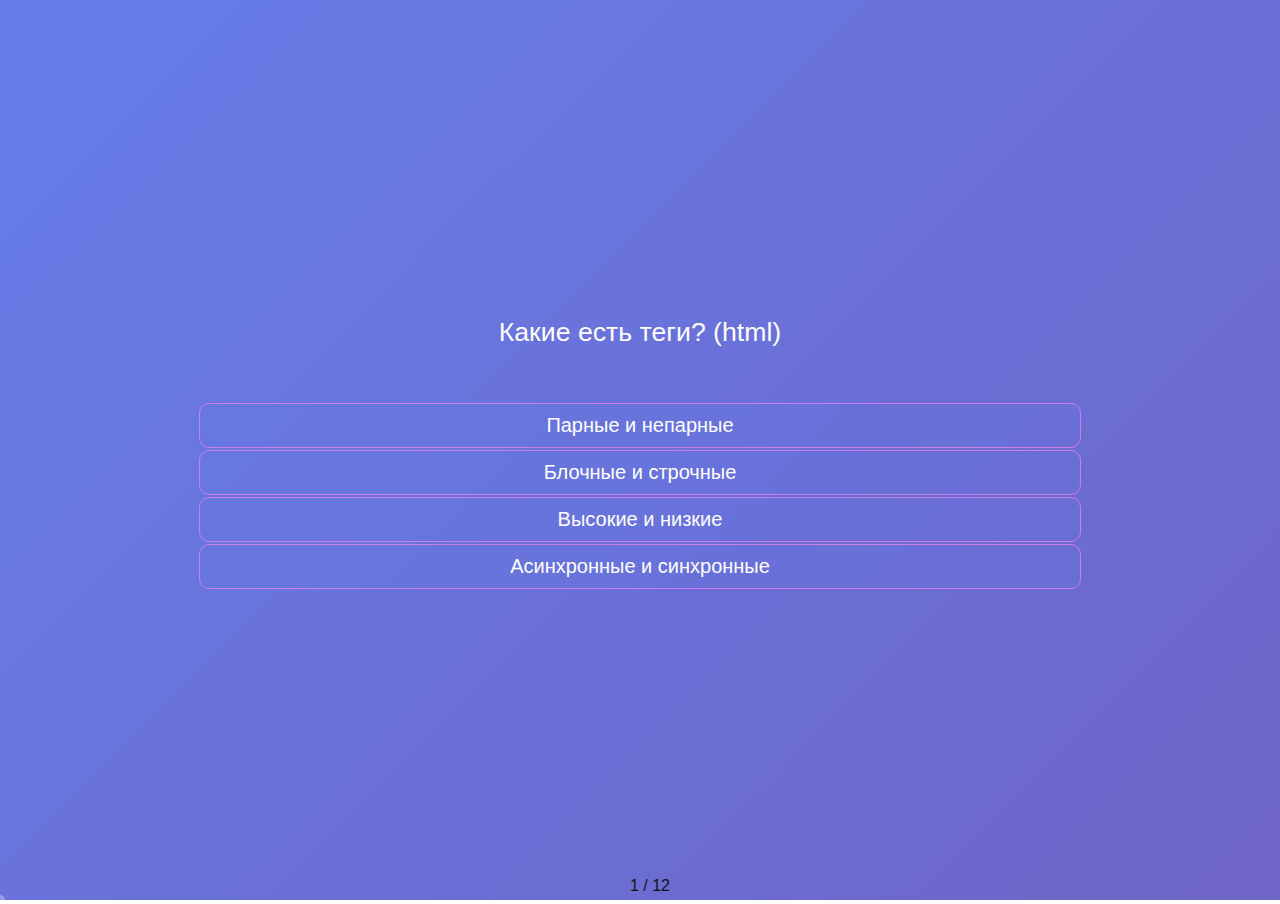
<file: index.html>
<!DOCTYPE html>
<html lang="en">
<head>
    <meta charset="UTF-8">
    <meta name="viewport" content="width=device-width, initial-scale=1.0">
    <title>Тест знаний</title>
    <link rel="stylesheet" href="style.css">
<body>
    <iframe src="quiz.html" width="100%" height="100%" class="quiz-frame"></iframe>
</body>
</html>
</file>
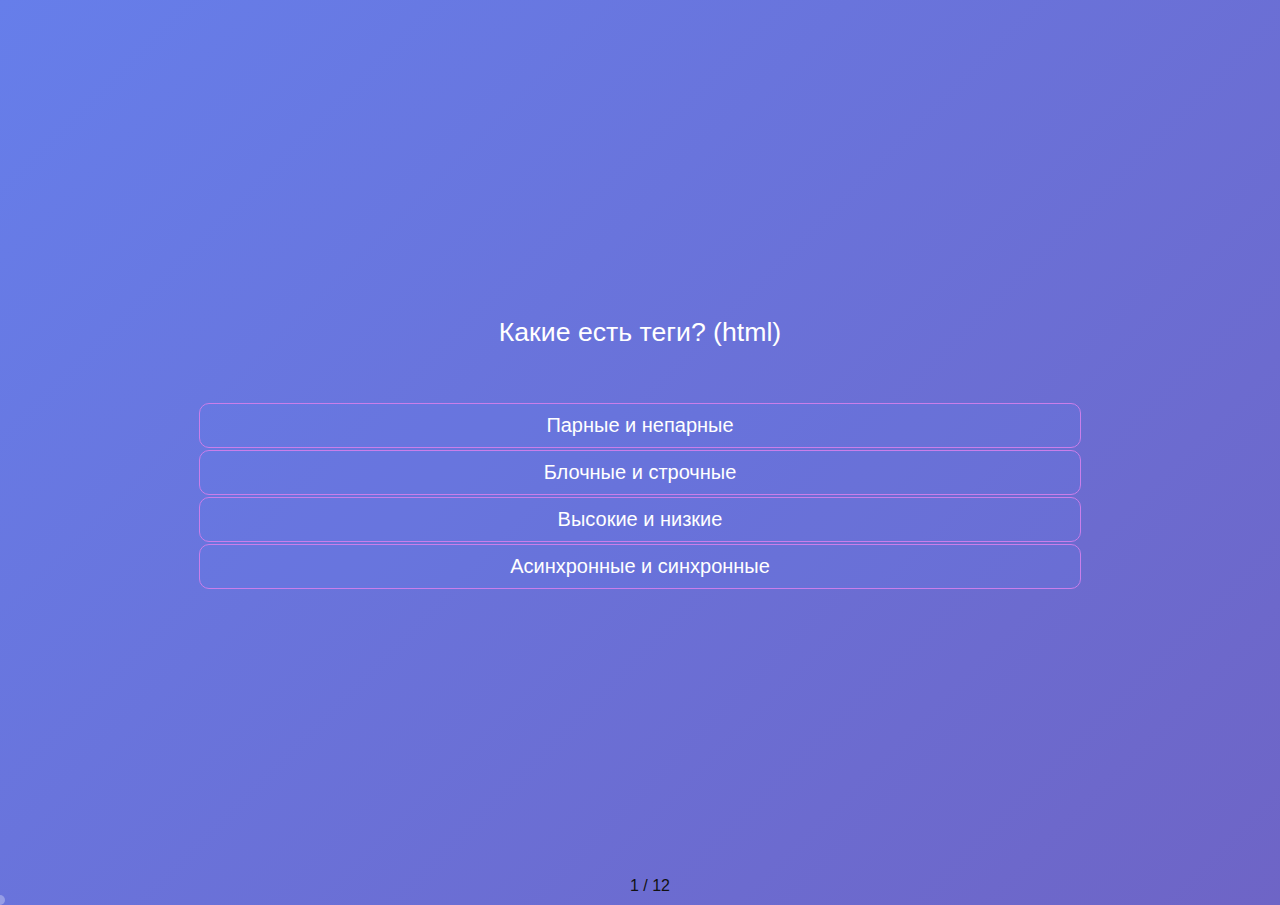
<file: quiz.html>
<!DOCTYPE html>
<html lang="en">
<head>
    <meta charset="UTF-8">
    <meta name="viewport" content="width=device-width, initial-scale=1.0">
    <title>Тест знаний</title>
    <link rel="stylesheet" href="style.css">
</head>
<body>
    <div class="wrapper">
        <main class="main">
            <div class="quiz__head">
                <div class="head__content" id="head">Lorem ipsum dolor sit amet consectetur adipisicing elit. Ut ducimus odit accusamus, illum quas magni provident odio praesentium commodi sint, porro harum, minus cupiditate architecto culpa aut ex dolore officia.</div>
            </div>
            <div class="quiz__body">
                <div class="buttons">
                    <div class="buttons__content" id="buttons">
                        <button class="button">Обычный ответ</button><br>
                        <button class="button button_wrong">Неправильный ответ</button><br>
                        <button class="button button_correct">Правильный ответ</button><br>
                        <button class="button button_passive">Ненажатая кнопка</button><br>
                    </div>
                </div>
                <div class="quiz__explanation" id="explanation" style="display: none;">
                    <p id="explanation-text"></p>
                    <button class="button next-button" id="next-button" style="display: none;">Далее</button>
                </div>
                <div class="quiz__footer">
                    <div class="footer__content" id="pages">0 / 0</div>
                </div>
                <div class="quiz__results" id="results" style="display: none;">
                    <h2>Результаты</h2>
                    <p id="score"></p>
                    <ul id="answers"></ul>
                </div>
            </div>
           
        </main>
     </div>
     <script src="script.js"></script>
</body>
</html>
</file>
<file: style.css>
body, html
{
   width: 100%;
   height: 100%;
   margin: 0;
   padding: 0;
   overflow: hidden;
   font-size: 16px;
   font-family: helvetica, arial;
   background: #f9f9f9;
   color: #111;
   overflow:auto;
}
#head{
   color: white;
}
 
.wrapper
{
   width: 100%;
   height: 100%;
   display: table;
}
 
.main
{
   display: table-cell;
   vertical-align: middle;
   text-align: center;
}
 
.quiz-frame
{
   border: 0;
   box-shadow: 0 0 10px rgba(0,0,0,0.5);
}
 
.quiz__head
{
   font-size: 20pt;
   margin: 10px;
   margin-bottom: 50px;
}
 
.head__content
{
   padding: 5px;
}
 
.quiz__body
{
   margin: 10px;
}
 
.quiz__footer
{
   position: absolute;
   bottom: 0;
   display: block;
   width: 100%;
}
 
.footer__content
{
   padding: 5px;
}
 
.button
{
   border: 0;
   border-radius: 10px;
   background: rgba(102, 126, 234, 0.2);
   border: solid 0.5px rgba(202, 126, 234, 1);
   color: #fff;
   padding: 10px 25px;
   width: 70%;
   font-size: 15pt;
   display: block;
   margin: 2px auto;
   cursor: pointer;
   position: relative;
   
}
 
.button_wrong
{
   background: rgb(251, 153, 153);
}
 
.button_correct
{
   background: #5EB97D;
}
 
.button_passive
{
   background: rgba(102, 126, 234, 0.2);
}
@keyframes gradient {
   0% {
       background-position: 0% 50%;
   }
   50% {
       background-position: 100% 50%;
   }
   100% {
       background-position: 0% 50%;
   }
}

body, html {
   width: 100%;
   height: 100%;
   margin: 0;
   padding: 0;
   overflow: hidden;
   font-size: 16px;
   font-family: helvetica, arial;
   background: linear-gradient(135deg, #667eea, #764ba2);
   background-size: 200% 200%;
   animation: gradient 3s ease infinite;
   color: #111;
}
/* Добавляем стили для эффекта волн */
@keyframes ripple {
   0% {
       transform: scale(0);
       opacity: 1;
   }
   100% {
       transform: scale(4);
       opacity: 0;
   }
}

.ripple {
   position: absolute;
   border-radius: 50%;
   background: rgba(102, 126, 234, 0.2);
   pointer-events: none;
   animation: ripple 1s linear infinite;
}

/* Добавляем стили для следа за курсором */
/* Добавляем стили для следа за курсором */
.cursor-line {
   position: absolute;
   border-radius: 50%;
   background: rgba(255, 255, 255, 0.3); /* Уменьшаем непрозрачность */
   pointer-events: none;
   width: 10px; /* Уменьшаем размер */
   height: 10px; /* Уменьшаем размер */
   transform: translate(-50%, -50%);
   transition: transform 0.1s ease-out; /* Плавное перемещение */
}

.quiz__results {
   margin-top: 0;
   padding: 0;
   background: linear-gradient(135deg, #667eea, #764ba2);
   
}

.quiz__results h2 {
   margin-bottom: 10px;
}
</file>
